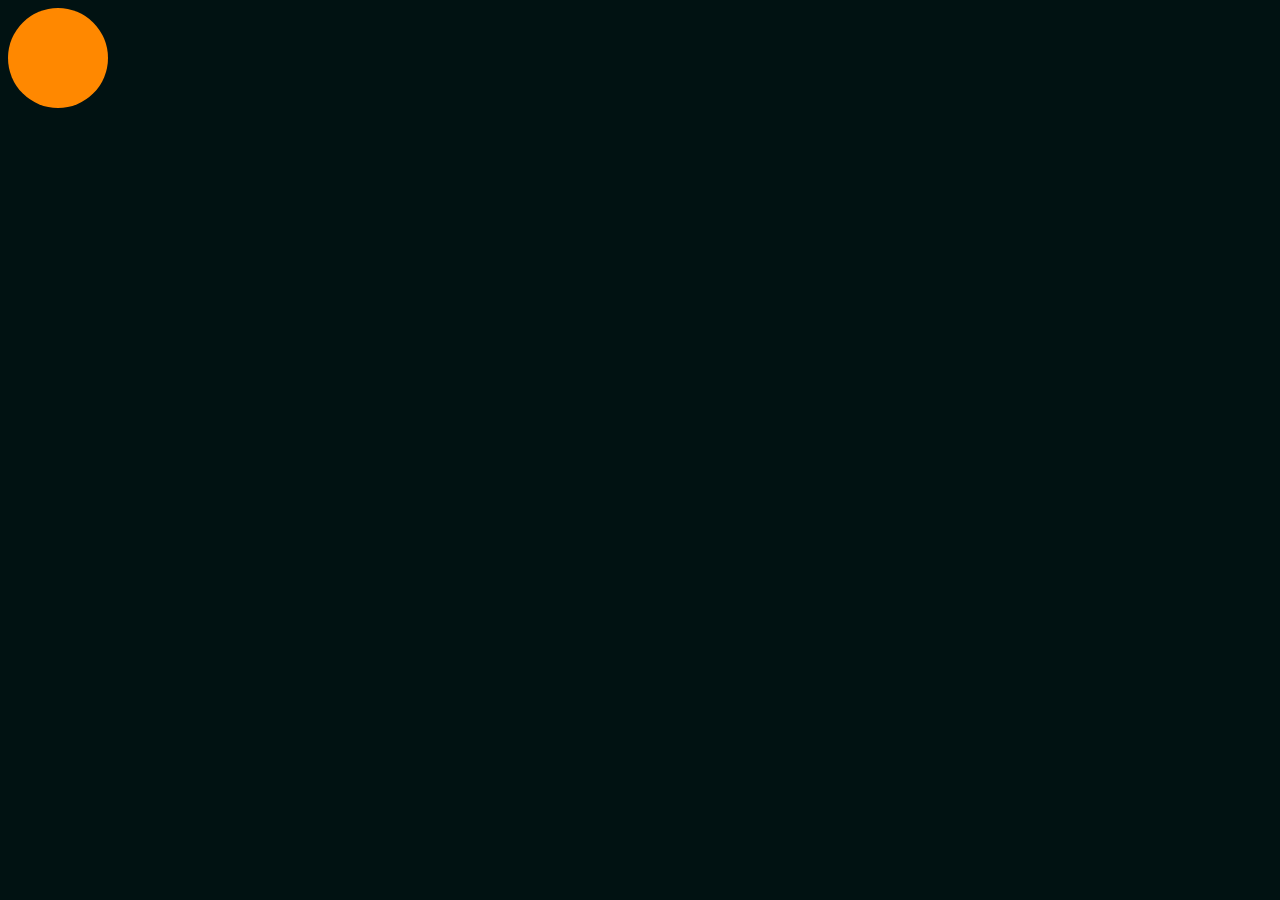
<file: 01 Riscrittura regole/start/index.html>
<!DOCTYPE html>
<html>

<head>
    <meta http-equiv="X-UA-Compatible" content="IE=edge" />
    <meta charset="utf-8" />
    <meta name="viewport" content="width=device-width, initial-scale=1.0, maximum-scale=1.0, user-scalable=no" />
    <title>Lezione HTML</title>
    <link rel="stylesheet" href="style.css" />
</head>

<body>
    <div class="ball"></div>
</body>

</html>
</file>
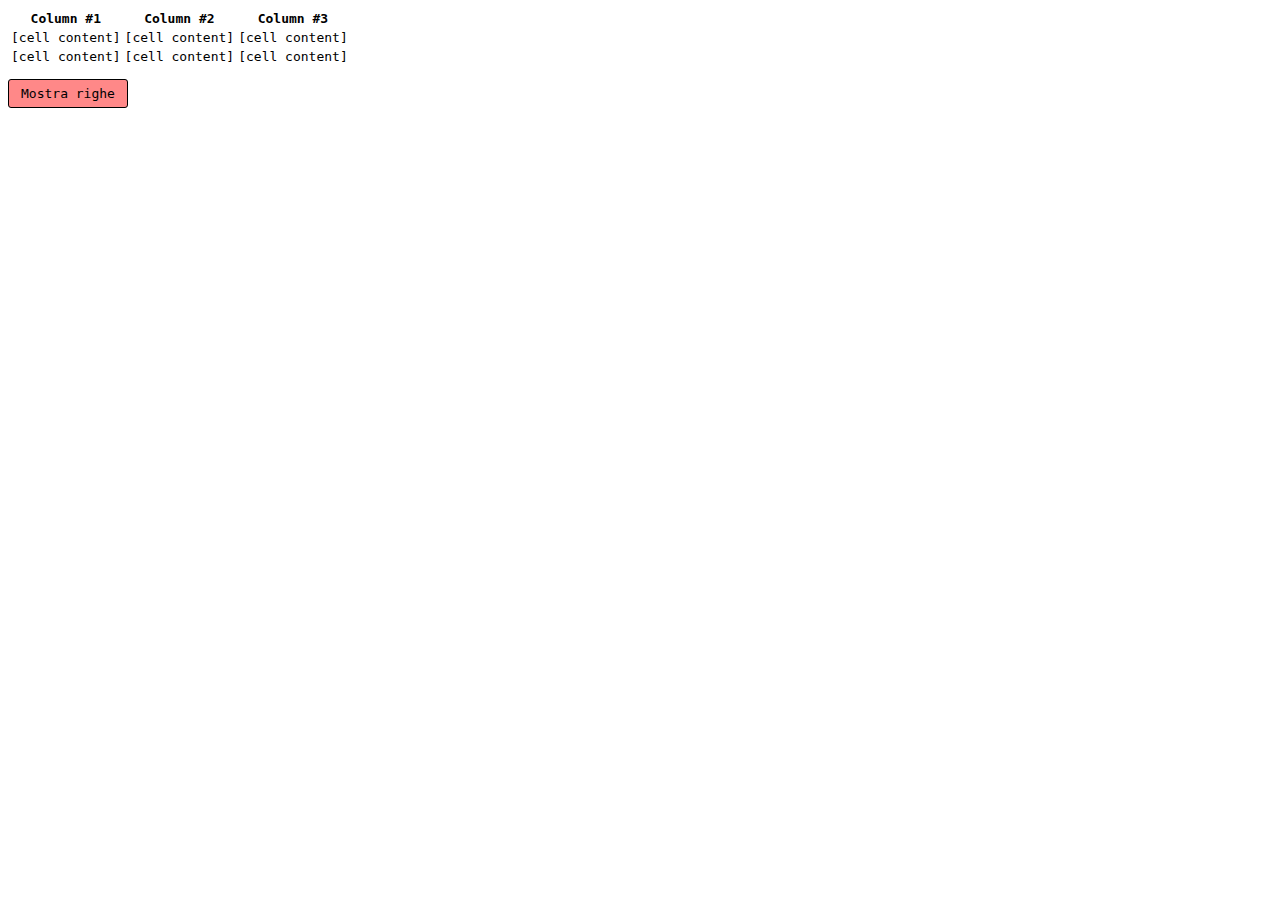
<file: 02 Creazione pulsante/start/index.html>
<!DOCTYPE html>
<html>

<head>
    <meta http-equiv="X-UA-Compatible" content="IE=edge" />
    <meta charset="utf-8" />
    <meta name="viewport" content="width=device-width, initial-scale=1.0, maximum-scale=1.0, user-scalable=no" />
    <title>CSS Esercizio 7</title>
    <link rel="stylesheet" href="style.css" />
</head>

<body>
    <input type="checkbox" id="expand-toggle" />
    <table>
        <thead>
            <tr>
                <th>Column #1</th>
                <th>Column #2</th>
                <th>Column #3</th>
            </tr>
        </thead>
        <tbody>
            <tr class="expandable">
                <td>[more content]</td>
                <td>[more content]</td>
                <td>[more content]</td>
            </tr>
            <tr>
                <td>[cell content]</td>
                <td>[cell content]</td>
                <td>[cell content]</td>
            </tr>
            <tr>
                <td>[cell content]</td>
                <td>[cell content]</td>
                <td>[cell content]</td>
            </tr>
            <tr class="expandable">
                <td>[more content]</td>
                <td>[more content]</td>
                <td>[more content]</td>
            </tr>
            <tr class="expandable">
                <td>[more content]</td>
                <td>[more content]</td>
                <td>[more content]</td>
            </tr>
        </tbody>
    </table>
    <label for="expand-toggle" id="expand-btn"></label>
</body>

</html>
</file>
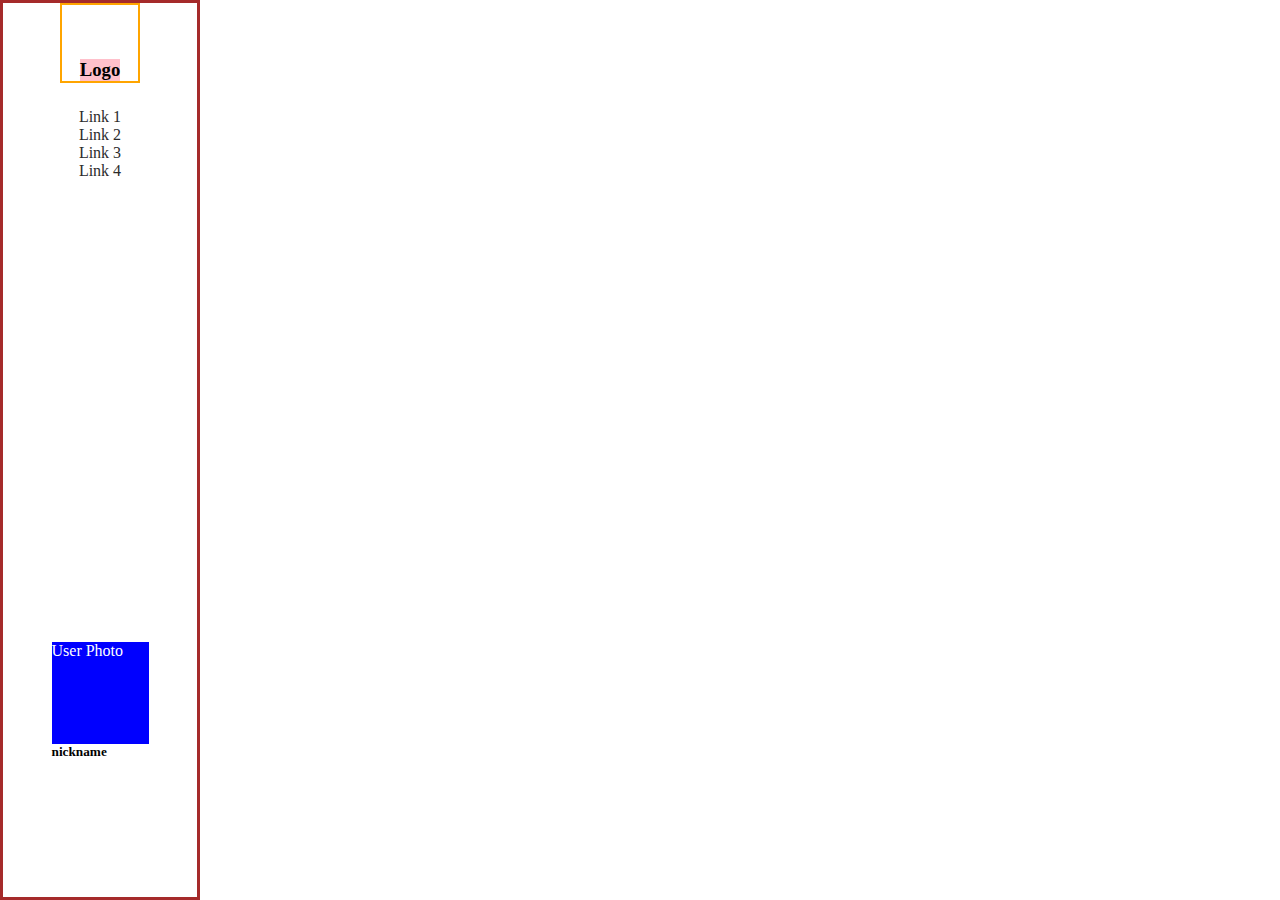
<file: 03 Flexbox/start/index.html>
<!DOCTYPE html>
<html>

<head>
    <meta http-equiv="X-UA-Compatible" content="IE=edge" />
    <meta charset="utf-8" />
    <meta name="viewport" content="width=device-width, initial-scale=1.0, maximum-scale=1.0, user-scalable=no" />
    <title>Lezione CSS</title>
    <link rel="stylesheet" href="style.css" type="text/css">
</head>

<body>
    <aside>
        <div class="logo">
            <h3>Logo</h3>
        </div>
        <ul>
            <li><a href="#">Link 1</a></li>
            <li><a href="#">Link 2</a></li>
            <li><a href="#">Link 3</a></li>
            <li><a href="#">Link 4</a></li>
        </ul>
        <div class="avatar-part">
            <div class="avatar-img">User Photo</div>
            <h5>nickname</h5>
        </div>
    </aside>
</body>

</html>
</file>
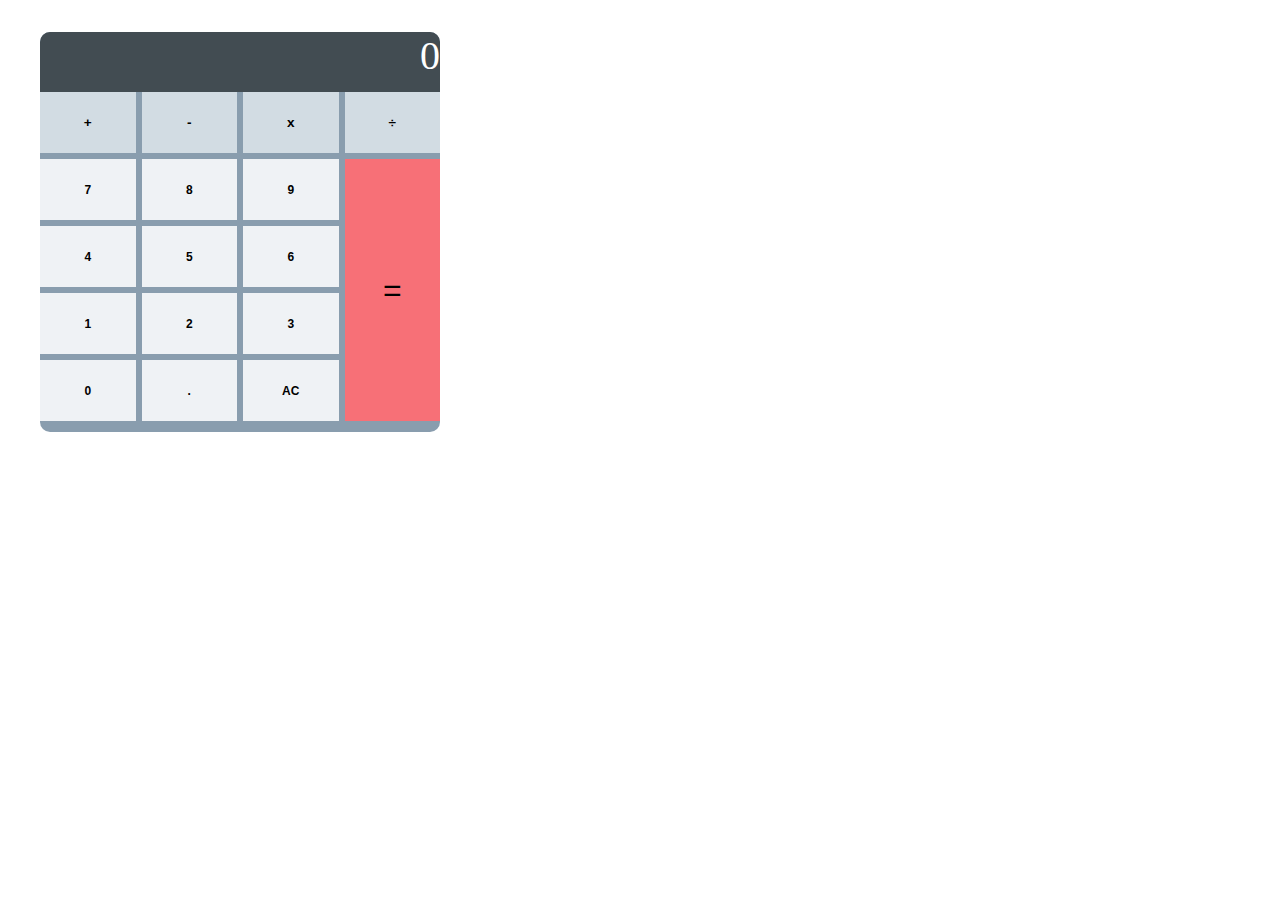
<file: 04 Grid/start/calcolatrice.html>
<!DOCTYPE html>
<html lang="en">

<head>
    <meta charset="UTF-8">
    <meta http-equiv="X-UA-Compatible" content="IE=edge">
    <meta name="viewport" content="width=device-width, initial-scale=1.0">
    <title>esercizio 04 calcolatrice</title>
    <link rel="stylesheet" href="style.css">
</head>

<body>
    <div class="calcolatrice">
        <div class="display">0</div>
        <div class="tasti">
            <button class="operatori">+</button>
            <button class="operatori">-</button>
            <button class="operatori">x</button>
            <button class="operatori">÷</button>
            <button class="numero">7</button>
            <button class="numero">8</button>
            <button class="numero">9</button>
            <button class="numero">4</button>
            <button class="numero">5</button>
            <button class="numero">6</button>
            <button class="numero">1</button>
            <button class="numero">2</button>
            <button class="numero">3</button>
            <button class="numero">0</button>
            <button class="numero">.</button>
            <button class="numero">AC</button>
            <button class="operatore-uguale">=</button>
        </div>
    </div>
</body>

</html>
</file>
<file: 01 Riscrittura regole/start/style.css>
:root {
    --bg-color-body: #011212;
    --bg-color-ball: #ff8800;
    --width-height-ball: 100px;
    --border-radius: 50px;
}


body {
    background-color: var(--bg-color-body);
}

.ball {
    width: var(--width-height-ball);
    height: var(--width-height-ball);
    background-color: var(--bg-color-ball);
    border-radius: var(--border-radius);
}
</file>
<file: 02 Creazione pulsante/start/style.css>
body {
	font-family: monospace;
}

#expand-toggle {
	display: none;
}

.expandable {
	visibility: collapse;
	background: gray;
	color: white;
}

#expand-btn {
	display: inline-block;
	margin-top: 12px;
	padding: 6px 12px;
	background-color: #ff8888;
	border: 1px solid;
	border-radius: 3px;
	transition: 0.3s;
}

#expand-btn::before {
	content: "Mostra righe";
}

#expand-toggle:checked~* .expandable {
	visibility: visible;
}

#expand-toggle:checked~#expand-btn {
	background-color: #88ff88;
}

#expand-toggle:checked~#expand-btn::before {
	content: "Nascondi righe";
}
</file>
<file: 03 Flexbox/start/style.css>
* {
    margin: 0;
    box-sizing: border-box;
}

body {
    height: 100vh;
}

aside {
    border: 3px solid brown;
    width: 200px;
    height: 100%;
    display: flex;
    flex-direction: column;
    align-items: center;
}

.logo {
    border: 2px solid orange;
    height: 80px;
    width: 80px;
    display: flex;
    justify-content: center;
}

.logo h3 {
    align-self: flex-end;
    background-color: pink;
}

aside ul {
    list-style: none;
    justify-content: center;
    padding: 25px 0px;
    flex: 2;
}

aside ul a {
    text-decoration: none;
    color: #2b2b2b;
}

aside ul a:hover {
    color: #2b2bb2;
    transition: 0.3s;
}

.avatar-part {
    flex: 1;
    height: 5px;
    width: 50%;
    display: flex;
    flex-direction: column;
}

.avatar-img {
    background-color: blue;
    color: white;
    height: 40%;
}
</file>
<file: 04 Grid/start/style.css>
.calcolatrice {
    height: 400px;
    max-width: 400px;
    border-radius: 10px;
    margin: 2rem;
    overflow: hidden;
    background-color: #899dae;
}

.display {
    width: 100%;
    height: 15%;
    background-color: #424c52;
    color: white;
    text-align: end;
    font-size: 2.5rem;
}

.tasti {
    display: grid;
    grid-template-columns: repeat(4, 1fr);
    grid-template-rows: repeat(5, 1fr);
    border: none;
    gap: 6px;
    padding: 0;
    font-size: 5rem;
}

.operatori {
    background-color: #d2dce3;
    padding: 23px;
    border: none;
    font-size: 0.17em;
    font-weight: 900;
}

.numero {
    background-color: #eff2f5;
    border: none;
    font-size: 0.15em;
    font-weight: 700;
}

.operatore-uguale {
    grid-column: 4;
    grid-row: 2 / 6;
    background-color: #f77077;
    border: none;
    font-size: 0.4em;
}
</file>
